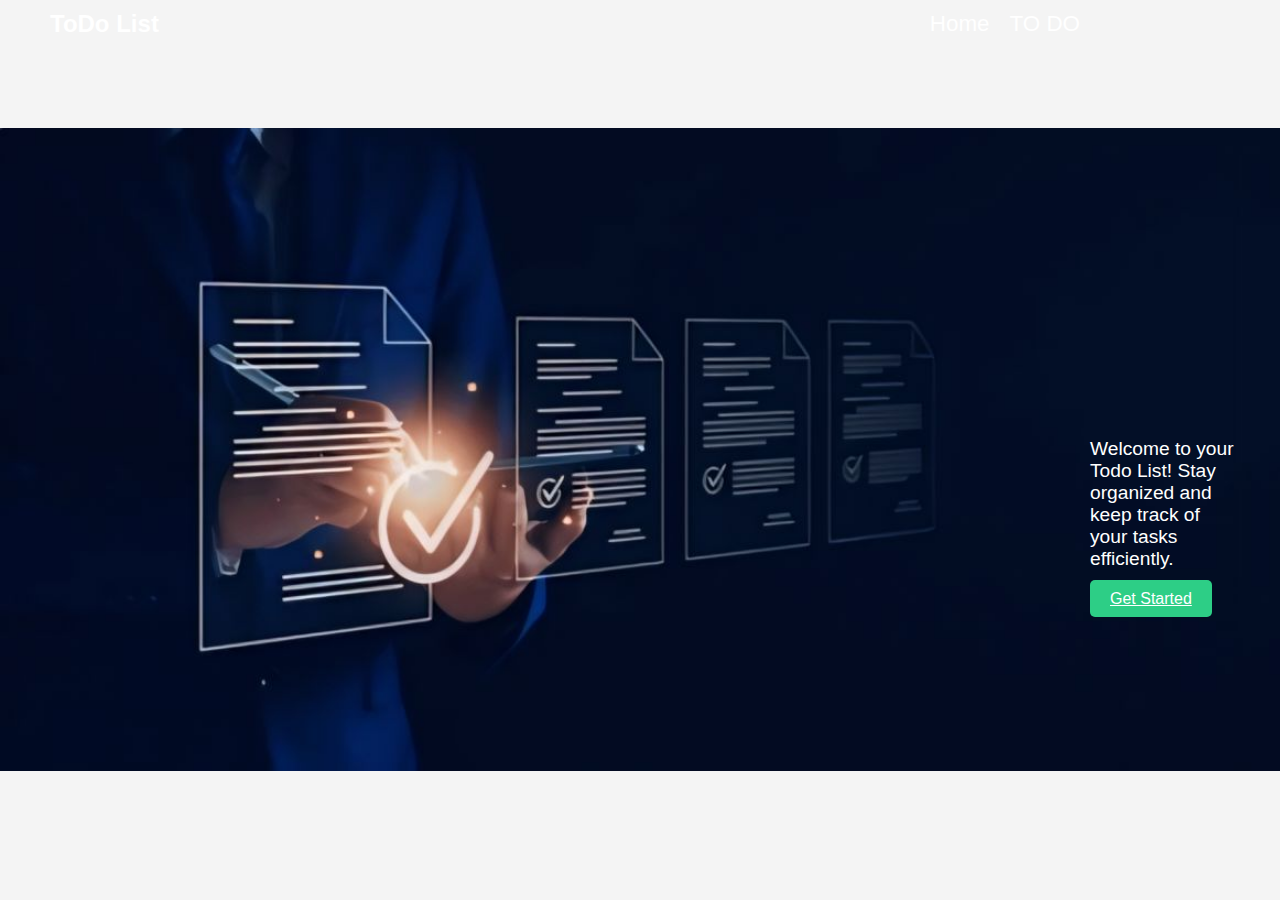
<file: task2/index.html>
<!DOCTYPE html>
<html lang="en">
<head>
    <meta charset="UTF-8">
    <meta name="viewport" content="width=device-width, initial-scale=1.0">
    <title>Todo List</title>
    <link rel="stylesheet" href="style.css">
    <link rel="stylesheet" href="https://cdnjs.cloudflare.com/ajax/libs/font-awesome/5.15.3/css/all.min.css" integrity="sha512-xxxxxxxxxxxxxxxxxxxxxxxxxxxxxxxxxxxxxxxxxxxxxxxxxxxxxxxxxxxxxxx" crossorigin="anonymous" />
</head>
<body>
    <header>
        <nav class="navbar">
            <div class="container">
                <h1>ToDo List</h1>
                <ul class="nav-links">
                    <li><a href="index.html">Home</a></li>
                    <li><a href="form.html" id="addTaskLink">TO DO</a></li>
                </ul>
            </div>
        </nav>
    </header>

    <main>
        <div class="content-right">
            <p>Welcome to your Todo List! Stay organized and keep track of your tasks efficiently.</p>
            <a href="form.html" class="cta-button">Get Started</a>
        </div>
        <!-- Your other main content goes here -->
    </main>

    
</body>
</html>
</file>
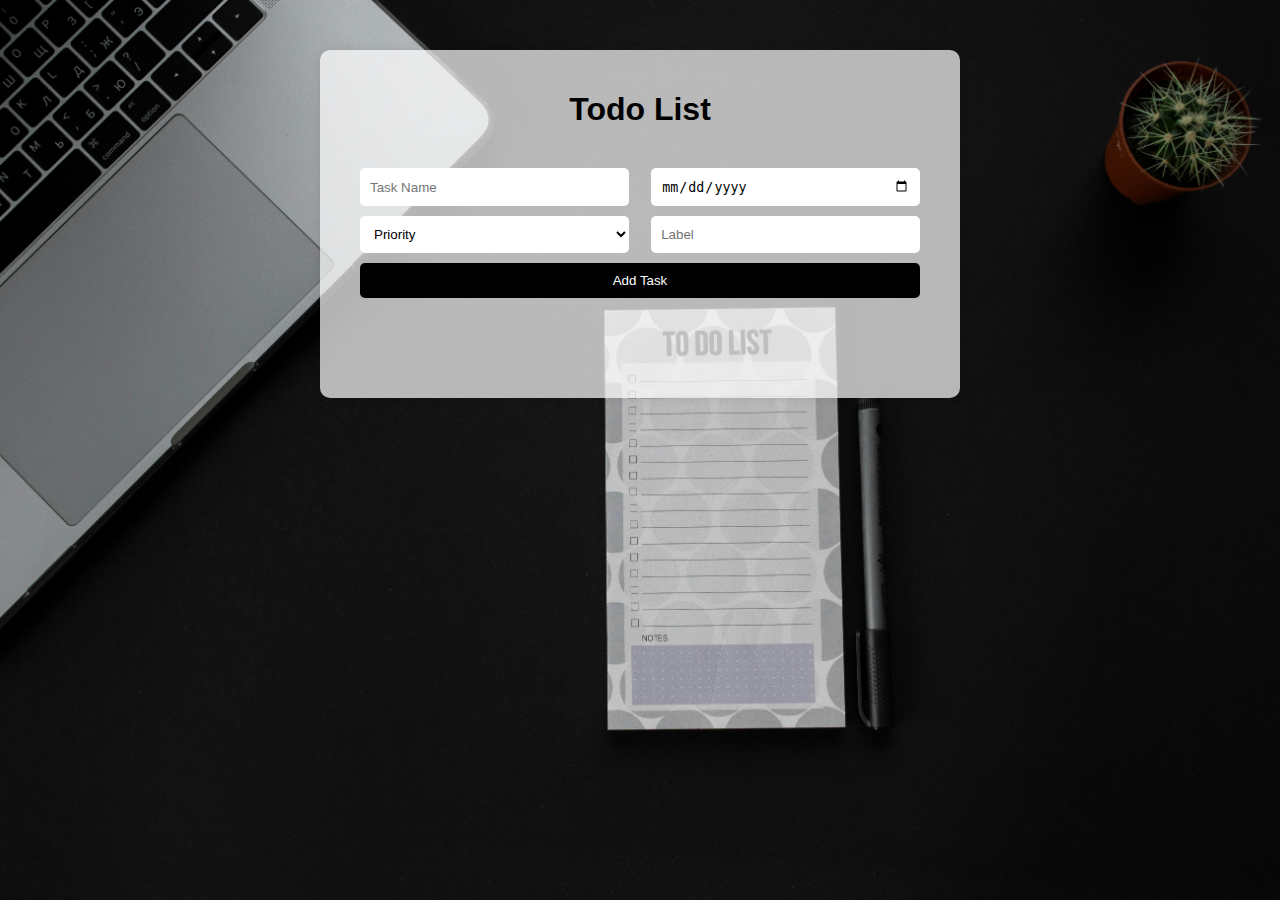
<file: task2/form.html>
<!DOCTYPE html>
<html lang="en">
<head>
    <meta charset="UTF-8">
    <meta name="viewport" content="width=device-width, initial-scale=1.0">
    <title>Task Management App</title>
    <!-- Include Font Awesome for icons -->
    <link rel="stylesheet" href="https://cdnjs.cloudflare.com/ajax/libs/font-awesome/5.15.3/css/all.min.css" integrity="sha512-xxxxxx" crossorigin="anonymous" />
    <style>
        /* CSS styles */
        body {
            font-family: Arial, sans-serif;
            background-color: #f4f4f4;
            background: url('p1.jpg') no-repeat center center fixed;
            background-size: cover;
            margin: 0;
            padding: 0;
        }
        
        .container {
            max-width: 600px;
            margin: 50px auto;
            padding: 20px;
            background: rgba(255, 255, 255, 0.7); /* Semi-transparent background */
            box-shadow: 0 0 10px rgba(0, 0, 0, 0.1);
            border-radius: 10px;
        }
        
        h1 {
            text-align: center;
            margin-bottom: 20px;
        }
        
        form {
            display: flex;
            flex-wrap: wrap;
            justify-content: space-between;
            background: transparent;
            padding: 20px;
            border-radius: 10px;
            margin-top: 20px;
        }
        
        form input, form select {
            margin-bottom: 10px;
            padding: 10px;
            width: 48%;
            box-sizing: border-box;
            background-color: rgba(255, 255, 255, 1); /* White background */
            border: none;
            outline: none;
            border-radius: 5px;
        }
        
        form button {
            width: 100%;
            background: #000;
            color: #fff;
            border: none;
            cursor: pointer;
            padding: 10px;
            border-radius: 5px;
        }
        
        form button:hover {
            background: #333;
        }
        
        #taskList {
            margin-top: 20px;
            background: transparent;
            padding: 20px;
            border-radius: 10px;
        }
        
        .task {
            background: transparent;
            padding: 10px;
            margin-bottom: 10px;
            border-left: 5px solid black;
            display: flex;
            justify-content: space-between;
            align-items: center;
        }
        
        .task p {
            margin: 5px 0;
        }
        
        .task .priority {
            font-weight: bold;
        }
        
        .task .label {
            background: white;
            color: black;
            padding: 3px 7px;
            border-radius: 3px;
            font-size: 12px;
            display: inline-block;
        }
        
        .task .days-left {
            font-size: 14px;
            color: black;
        }
        
        .task.completed {
            background: #d4edda;
            border-left-color: #28a745;
        }
        
        .task .btn-group {
            display: flex;
            gap: 5px;
        }
        
        .task .edit-btn, .task .delete-btn {
            background: white;
            color: black;
            border: none;
            padding: 5px 10px;
            cursor: pointer;
            border-radius: 3px;
        }
        
        .task .edit-btn:hover, .task .delete-btn:hover {
            background: rgba(0, 0, 255, 0.285);
        }

    </style>
</head>
<body>
    
    <div class="container">
        <h1>Todo List</h1>
        <div id="taskFormContainer">
            <form id="taskForm">
                <input type="text" id="taskName" placeholder="Task Name" required>
                <input type="date" id="deadline" required>
                <select id="priority" required>
                    <option value="" disabled selected>Priority</option>
                    <option value="High">High</option>
                    <option value="Medium">Medium</option>
                    <option value="Low">Low</option>
                </select>
                <input type="text" id="label" placeholder="Label" required>
                <button type="submit"><i class="fas fa-plus"></i> Add Task</button>
            </form>
        </div>
        
        <div id="taskList"></div>
    </div>

    <script src="script.js"></script>
</body>
</html>
</file>
<file: task2/style.css>
/* Reset styles */
* {
    margin: 0;
    padding: 0;
    box-sizing: border-box;
}

body {
    font-family: Arial, sans-serif;
    background: url('av1.jpg') no-repeat center center fixed;
    background-size: 100%; /* Adjust this percentage to decrease the size */
    background-color: #f4f4f4; /* Fallback color if image is not loaded */
}

/* Navbar styles */
.navbar {
    background-color: transparent; /* Transparent background */
    color: black; /* Text color */
    padding: 10px 0;
}

.navbar .container {
    display: flex;
    justify-content: space-between;
    align-items: center;
}

.navbar h1 {
    margin: 0;
    padding: 0;
    font-size: 1.5rem;
    color: white; /* Text color */
    margin-left: 50px; /* Added margin to move right navbar items left */
}

.nav-links {
    list-style-type: none;
    padding: 0;
    display: flex;
    margin-right: 180px; /* Added margin to move right navbar items left */
}

.nav-links li {
    margin-right: 20px;
}

.nav-links a {
    text-decoration: none;
    color: white; /* Text color */
    font-size: 1.4rem; /* Increased font size */
    transition: all 0.3s ease;
}

.nav-links a:hover {
    text-decoration: underline;
}

main {
   margin-top: 350px;
   margin-left:1050px;
    padding: 20px; /* Padding for main content */
}

.content-right {
    max-width: 400px; /* Adjust the width as needed */
  
    padding: 20px;
    border-radius: 10px;
    
}

.content-right p {
    font-size: 1.2rem; /* Font size for the message */
    margin-bottom: 20px;
    color: white;
}

.cta-button {
    background-color: rgb(45, 206, 134); /* Button background color */
    color: white; /* Button text color */
    border: none;
    padding: 10px 20px;
    font-size: 1rem;
    border-radius: 5px;
    cursor: pointer;
    transition: background-color 0.3s ease;
    
}

.cta-button:hover {
    background-color: #0056b3; /* Button background color on hover */
}

@media (max-width: 768px) {
    .container {
        padding: 10px;
    }

   

    .navbar .container {
        flex-direction: column;
        align-items: flex-start;
    }

    .navbar-left, .navbar-right {
        width: 100%;
        text-align: center;
        margin-bottom: 10px;
    }

    .navbar-right {
        margin-top: 10px;
    }

    .navbar h1 {
        font-size: 1.5rem;
        margin-bottom: 10px;
    }

    .navbar-right a {
        display: block;
        margin: 5px 0;
    }

    .content-right {
        width: 100%;
    }

    .cta-button {
        width: 100%;
        text-align: center;
    }
}
</file>
